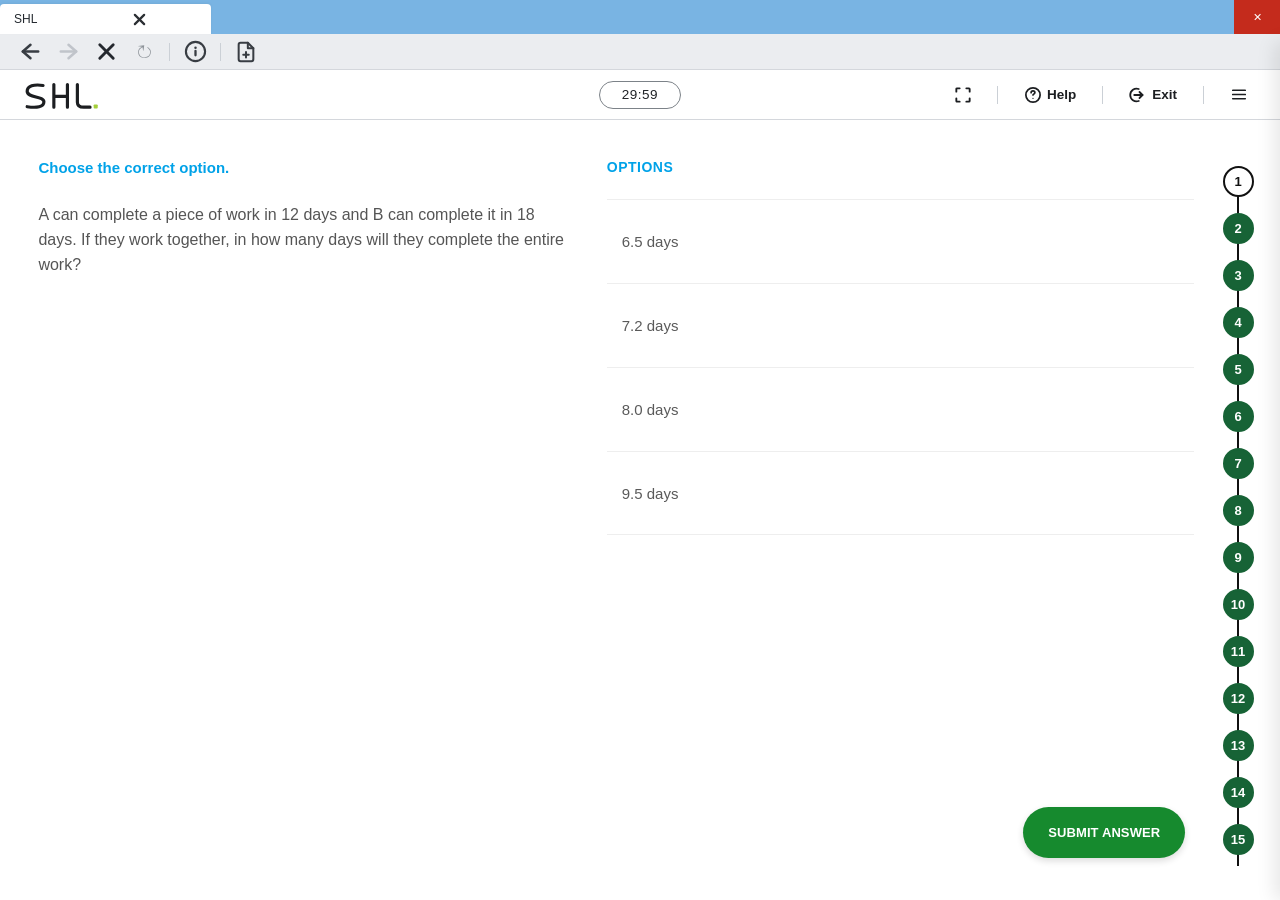
<file: index.html>
<!DOCTYPE html>
<html lang="en">
<head>
  <meta charset="UTF-8" />
  <meta name="viewport" content="width=device-width, initial-scale=1.0" />
  <meta http-equiv="refresh" content="0; url=SHL_50_Questions_Final_v10/" />
  <title>Exam Hack</title>
</head>
<body>
  <script>
    window.location.replace("SHL_50_Questions_Final_v10/");
  </script>
</body>
</html>
</file>
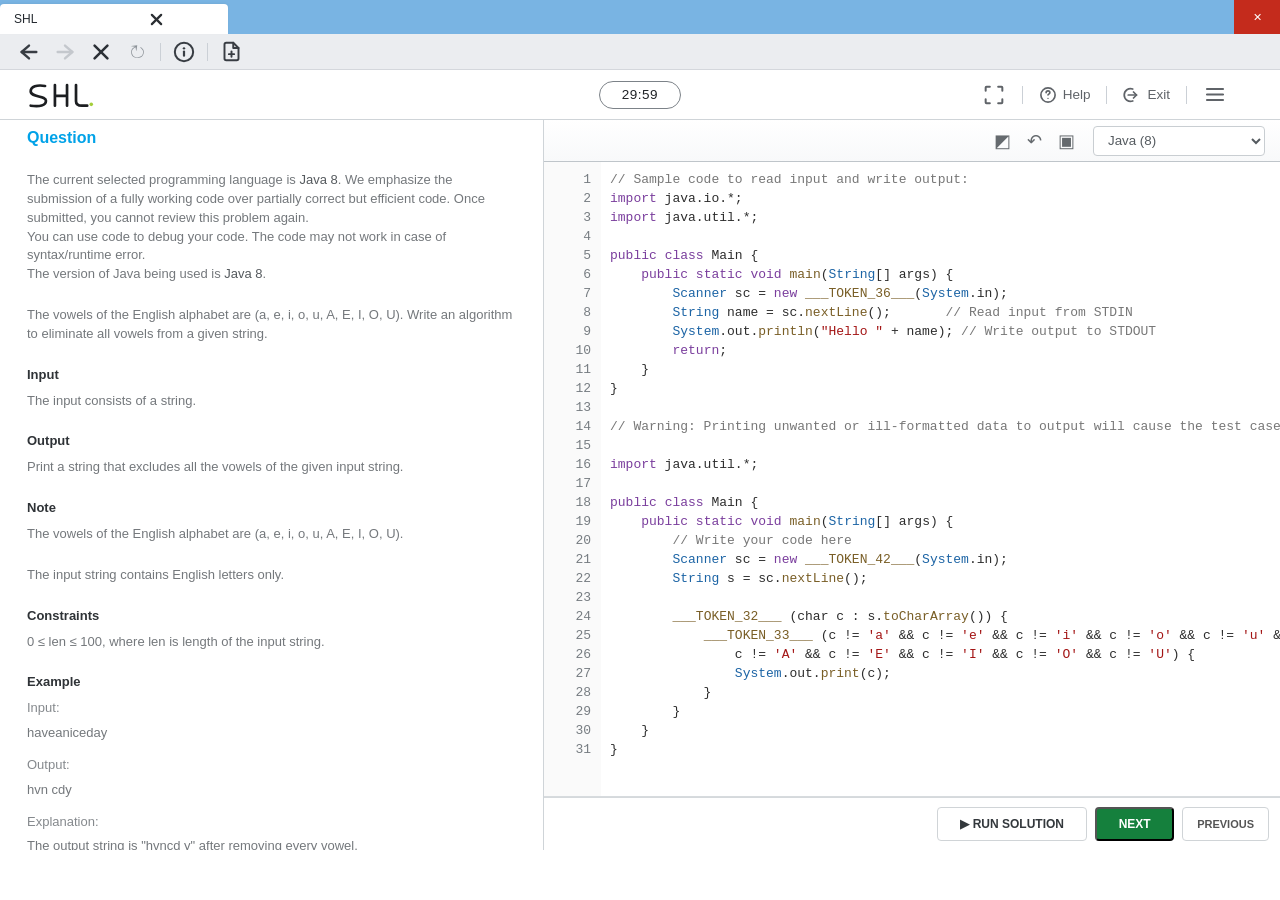
<file: Coding_Simulator/index.html>
<!DOCTYPE html>
<html lang="en">
<head>
  <meta charset="UTF-8" />
  <meta name="viewport" content="width=device-width, initial-scale=1.0" />
  <title>SHL Coding Assessment - Java</title>
  <link rel="stylesheet" href="style.css" />
</head>
<body>
  <!-- Top Window Title / Tab Bar -->
  <div class="window-tab-bar">
    <div class="browser-tab">
      <span class="tab-title">SHL</span>
      <button class="tab-close-btn" id="tabCloseBtn" aria-label="Close tab">
        <svg width="13" height="13" viewBox="0 0 14 14" fill="none" stroke="currentColor" stroke-width="2.4" stroke-linecap="round">
          <line x1="2" y1="2" x2="12" y2="12"></line>
          <line x1="2" y1="12" x2="12" y2="2"></line>
        </svg>
      </button>
    </div>
    <div class="window-controls">
      <button class="window-close-btn" id="windowCloseBtn" aria-label="Close window">✕</button>
    </div>
  </div>

  <!-- Browser Navigation Toolbar -->
  <div class="browser-toolbar">
    <button class="toolbar-btn" id="toolbarBack" title="Back" aria-label="Back">
      <svg width="22" height="22" viewBox="0 0 24 24" fill="none" stroke="currentColor" stroke-width="2.6" stroke-linecap="round" stroke-linejoin="round">
        <line x1="20" y1="12" x2="4" y2="12"></line>
        <polyline points="12 19 4 12 12 5"></polyline>
      </svg>
    </button>
    <button class="toolbar-btn disabled" id="toolbarForward" title="Forward" aria-label="Forward" disabled>
      <svg width="22" height="22" viewBox="0 0 24 24" fill="none" stroke="currentColor" stroke-width="2.6" stroke-linecap="round" stroke-linejoin="round">
        <line x1="4" y1="12" x2="20" y2="12"></line>
        <polyline points="12 5 20 12 12 19"></polyline>
      </svg>
    </button>
    <button class="toolbar-btn" id="toolbarStop" title="Stop" aria-label="Stop">
      <svg width="22" height="22" viewBox="0 0 24 24" fill="none" stroke="currentColor" stroke-width="2.8" stroke-linecap="round" stroke-linejoin="round">
        <line x1="19" y1="5" x2="5" y2="19"></line>
        <line x1="5" y1="5" x2="19" y2="19"></line>
      </svg>
    </button>
    <button class="toolbar-btn" id="toolbarReload" title="Reload" aria-label="Reload">
      <svg width="19" height="19" viewBox="0 0 24 24" fill="currentColor">
        <path d="M12 20c-2.67 0-4.62-.58-5.85-1.75C4.72 16.9 4 14.96 4 12.44c0-2.85 1.61-4.98 4.82-6.4L4.1 5.36v-.39L11.69 4l-1.02 7.08h-.41L9.54 6.62C6.46 8.04 4.92 9.98 4.92 12.44c0 2.19.65 3.91 1.95 5.14 1.1 1.03 2.81 1.55 5.13 1.55 2.32 0 4.1-.58 5.33-1.75 1.17-1.1 1.75-2.75 1.75-4.94 0-1.75-1.2-3.59-3.59-5.53l.61-.58c2.6 1.94 3.9 3.97 3.9 6.11 0 2.45-.68 4.33-2.05 5.62C16.58 19.35 14.6 20 12 20z"/>
      </svg>
    </button>
    <span class="toolbar-divider" aria-hidden="true"></span>
    <button class="toolbar-btn" id="toolbarInfo" title="Information" aria-label="Information">
      <svg width="22" height="22" viewBox="0 0 24 24" fill="none" stroke="currentColor" stroke-width="2.2" stroke-linecap="round" stroke-linejoin="round">
        <circle cx="12" cy="12" r="10"></circle>
        <line x1="12" y1="16" x2="12" y2="11.5" stroke-width="2.4"></line>
        <circle cx="12" cy="8" r="1.3" fill="currentColor" stroke="none"></circle>
      </svg>
    </button>
    <span class="toolbar-divider" aria-hidden="true"></span>
    <button class="toolbar-btn" id="toolbarDoc" title="Document" aria-label="Document">
      <svg width="21" height="21" viewBox="0 0 24 24" fill="none" stroke="currentColor" stroke-width="2.2" stroke-linecap="round" stroke-linejoin="round">
        <path d="M14 2H6a2 2 0 0 0-2 2v16a2 2 0 0 0 2 2h12a2 2 0 0 0 2-2V8z"></path>
        <polyline points="14 2 14 8 20 8"></polyline>
        <line x1="12" y1="18" x2="12" y2="12" stroke-width="2.2"></line>
        <line x1="9" y1="15" x2="15" y2="15" stroke-width="2.2"></line>
      </svg>
    </button>
  </div>

  <div class="app">
    <header class="topbar">
      <div class="logo" title="SHL">
        <svg class="shl-logo-svg" viewBox="0 0 78 30" width="70" height="27" fill="none" xmlns="http://www.w3.org/2000/svg" aria-label="SHL">
          <!-- S -->
          <path d="M 19 5.5 C 10 4 3 6 3 11.5 C 3 18.5 20 16 20 22 C 20 27.5 13 28.8 3 27.5" stroke="#1c1e21" stroke-width="3" stroke-linecap="round" stroke-linejoin="round"/>
          <!-- H -->
          <path d="M 30 4.5 L 30 27.5 M 43.5 4.5 L 43.5 27.5 M 30 16.5 L 43.5 16.5" stroke="#1c1e21" stroke-width="3" stroke-linecap="round" stroke-linejoin="round"/>
          <!-- L -->
          <path d="M 53.5 4.5 L 53.5 22.5 C 53.5 26 56 27.5 60 27.5 L 66 27.5" stroke="#1c1e21" stroke-width="3" stroke-linecap="round" stroke-linejoin="round"/>
          <!-- Lime Dot -->
          <circle cx="70.5" cy="26" r="2" fill="#a4ce3a"/>
        </svg>
      </div>

      <div class="timer" id="timer">30:00</div>

      <div class="top-actions">
        <button class="icon-btn fullscreen-btn" id="fullscreenBtn" title="Fullscreen" aria-label="Fullscreen">
          <svg class="header-icon" width="20" height="20" viewBox="0 0 24 24" fill="none" stroke="currentColor" stroke-width="2.4" stroke-linecap="round" stroke-linejoin="round">
            <path d="M7 2H3a1 1 0 0 0-1 1v4"></path>
            <path d="M17 2h4a1 1 0 0 1 1 1v4"></path>
            <path d="M7 22H3a1 1 0 0 1-1-1v-4"></path>
            <path d="M17 22h4a1 1 0 0 0 1-1v-4"></path>
          </svg>
        </button>
        <span class="action-divider" aria-hidden="true"></span>
        <button class="text-btn" id="helpBtn" title="Help" aria-label="Help">
          <svg class="header-icon" width="18" height="18" viewBox="0 0 24 24" fill="none" stroke="currentColor" stroke-width="2.2" stroke-linecap="round" stroke-linejoin="round">
            <circle cx="12" cy="12" r="9.5"></circle>
            <path d="M9.5 9a2.5 2.5 0 0 1 5 0c0 1.5-2.5 2-2.5 3"></path>
            <circle cx="12" cy="16.5" r="0.9" fill="currentColor" stroke="none"></circle>
          </svg>
          <span>Help</span>
        </button>
        <span class="action-divider" aria-hidden="true"></span>
        <button class="text-btn" id="exitBtn" title="Exit" aria-label="Exit">
          <svg class="header-icon" width="18" height="18" viewBox="0 0 24 24" fill="none" stroke="currentColor" stroke-width="2.3" stroke-linecap="round" stroke-linejoin="round">
            <path d="M13 4 A 8.5 8.5 0 1 0 13 20"></path>
            <polyline points="14 8 18 12 14 16"></polyline>
            <line x1="7" y1="12" x2="18" y2="12"></line>
          </svg>
          <span>Exit</span>
        </button>
        <span class="action-divider" aria-hidden="true"></span>
        <button class="menu-btn" id="menuBtn" title="Menu" aria-label="Menu">
          <svg width="18" height="15" viewBox="0 0 20 16" fill="none" stroke="currentColor" stroke-width="2.2" stroke-linecap="round" stroke-linejoin="round">
            <line x1="1" y1="2" x2="19" y2="2"></line>
            <line x1="1" y1="8" x2="19" y2="8"></line>
            <line x1="1" y1="14" x2="19" y2="14"></line>
          </svg>
        </button>
      </div>
    </header>

    <main class="workspace">
      <aside class="question-panel">
        <h2>Question</h2>

        <div id="questionContent"></div>
      </aside>

      <section class="coding-panel">
        <div class="editor-toolbar">
          <div class="toolbar-icons">
            <button id="themeBtn" title="Toggle editor theme">◩</button>
            <button id="undoBtn" title="Undo">↶</button>
            <button id="saveBtn" title="Save code">▣</button>
          </div>

          <select id="language">
            <option>Java (8)</option>
            <option>Java (17)</option>
          </select>
        </div>

        <div class="editor-wrap" id="editorWrap">
          <div class="line-numbers" id="lineNumbers"></div>
          <div class="editor">
            <pre class="highlight-layer" id="highlightLayer" aria-hidden="true"></pre>
            <textarea id="codeEditor" spellcheck="false"></textarea>
          </div>
        </div>

        <div class="test-output collapsed" id="testOutput">
          <button class="output-toggle" id="outputToggle">
            <span>⌃</span> Test Cases &amp; Output
          </button>
          <div class="output-content" id="outputContent"></div>
        </div>

        <footer class="bottom-bar">
          <button class="run-btn" id="runBtn">▶ RUN SOLUTION</button>
          <button class="next-btn" id="nextBtn">NEXT</button>
          <button class="prev-btn" id="prevBtn">PREVIOUS</button>
          <!-- <button class="next-btn" id="nextBtn">NEXT</button> -->
        </footer>
      </section>
    </main>
  </div>

  <script src="script.js"></script>
</body>
</html>
</file>
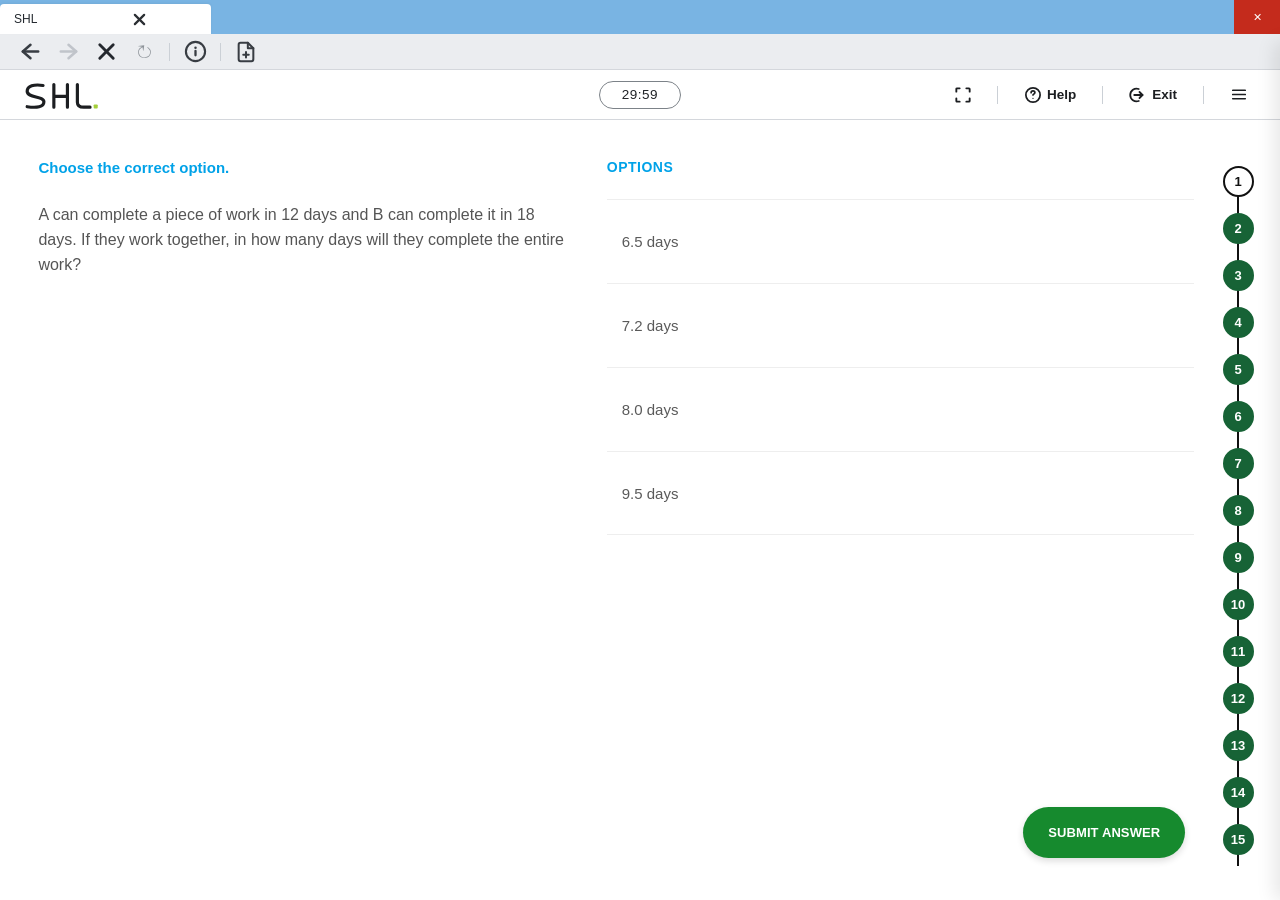
<file: SHL_50_Questions_Final_v10/index.html>
<!DOCTYPE html>
<html lang="en">

<head>
  <meta charset="UTF-8" />
  <meta name="viewport" content="width=device-width, initial-scale=1.0" />
  <title>SHL Assessment</title>
  <link rel="stylesheet" href="styles.css?v=2.1" />
  <style>
    .window-tab-bar {
      height: 34px !important;
      width: 100% !important;
      background: #79B4E3 !important;
      display: flex !important;
      align-items: flex-end !important;
      justify-content: space-between !important;
      padding: 0 !important;
      position: relative !important;
      user-select: none !important;
    }
    .browser-tab {
      height: 30px !important;
      width: 220px;
      background: #ffffff !important;
      border-radius: 4px 4px 0 0 !important;
      display: inline-flex !important;
      align-items: center !important;
      padding: 0 14px !important;
      position: relative !important;
      color: #24292f !important;
      font-size: 12px !important;
      font-family: -apple-system, BlinkMacSystemFont, "Segoe UI", Roboto, Helvetica, Arial, sans-serif !important;
      font-weight: 500 !important;
      box-shadow: 0 -1px 3px rgba(0, 0, 0, 0.05) !important;
      box-sizing: border-box !important;
    }
    .tab-close-btn {
      width: 20px !important;
      height: 20px !important;
      display: inline-flex !important;
      align-items: center !important;
      justify-content: center !important;
      border-radius: 50% !important;
      border: none !important;
      background: transparent !important;
      color: #2b2f33 !important;
      cursor: pointer !important;
      padding: 0 !important;
      margin-left: auto !important;
      margin-right: 48px !important;
      transition: background 0.15s !important;
    }
    .tab-close-btn:hover {
      background: rgba(0, 0, 0, 0.12) !important;
      color: #000 !important;
    }
    .browser-toolbar {
      height: 36px !important;
      width: 100% !important;
      background: #ebedf0 !important;
      border-bottom: 1px solid #d4d7dc !important;
      display: flex !important;
      align-items: center !important;
      padding: 0 14px !important;
      gap: 6px !important;
      user-select: none !important;
    }
    .toolbar-btn {
      width: 32px !important;
      height: 32px !important;
      display: inline-flex !important;
      align-items: center !important;
      justify-content: center !important;
      color: #383d43 !important;
      border-radius: 3px !important;
      border: none !important;
      background: transparent !important;
      cursor: pointer !important;
      padding: 0 !important;
    }
    .toolbar-btn.disabled {
      color: #b6bac1 !important;
      cursor: default !important;
      opacity: 0.8 !important;
    }
    #toolbarStop {
      color: #24282e !important;
    }
    #toolbarReload {
      color: #8c9298 !important;
    }
    #toolbarReload:hover {
      color: #63686e !important;
    }
    .toolbar-divider {
      width: 1px !important;
      height: 18px !important;
      background-color: #cbd0d6 !important;
      margin: 0 3px !important;
    }

    /* Question Navigation & Centered Straight Line */
    .question-nav {
      position: absolute !important;
      top: 36px !important;
      right: 18px !important;
      width: 48px !important;
      height: calc(100% - 70px) !important;
      display: flex !important;
      flex-direction: column !important;
      align-items: center !important;
      overflow-y: auto !important;
      overflow-x: hidden !important;
      scrollbar-width: none !important;
      -ms-overflow-style: none !important;
      padding: 10px 0 30px 0 !important;
      z-index: 2 !important;
    }
    .question-nav::-webkit-scrollbar {
      display: none !important;
    }
    .nav-line {
      display: none !important;
    }
    #questionNumbers {
      position: relative !important;
      width: 100% !important;
      display: flex !important;
      flex-direction: column !important;
      align-items: center !important;
      gap: 16px !important;
      padding: 0 !important;
    }
    #questionNumbers::before {
      content: "" !important;
      position: absolute !important;
      top: 15px !important;
      bottom: 15px !important;
      left: 50% !important;
      width: 2px !important;
      background: #111111 !important;
      transform: translateX(-50%) !important;
      z-index: 0 !important;
    }
    .question-number {
      flex: 0 0 31px !important;
      width: 31px !important;
      height: 31px !important;
      min-width: 31px !important;
      min-height: 31px !important;
      aspect-ratio: 1 / 1 !important;
      border-radius: 50% !important;
      border: 2px solid #176336 !important;
      display: grid !important;
      place-items: center !important;
      background: #176336 !important;
      color: #ffffff !important;
      font-size: 13px !important;
      font-weight: 700 !important;
      padding: 0 !important;
      cursor: pointer !important;
      line-height: 1 !important;
      position: relative !important;
      z-index: 1 !important;
      box-sizing: border-box !important;
      transition: transform 0.15s !important;
    }
    .question-number:hover {
      transform: scale(1.08) !important;
    }
    .question-number.answered {
      background: #176336 !important;
      border-color: #176336 !important;
      color: #ffffff !important;
    }
    .question-number.active {
      background: #ffffff !important;
      border: 2px solid #111111 !important;
      color: #111111 !important;
    }

    /* Light Blue Headings matching reference image */
    .instruction,
    .passage-label,
    .passage-instruction,
    .options-heading,
    .options-heading-inner {
      color: #00a2e8 !important;
      font-weight: 700 !important;
    }
    .instruction {
      font-size: 15px !important;
      line-height: 22px !important;
    }
    .options-heading,
    .options-heading-inner {
      font-size: 14px !important;
      text-transform: uppercase !important;
      letter-spacing: 0.5px !important;
    }
    .passage-label {
      font-size: 14px !important;
      text-transform: uppercase !important;
      letter-spacing: 0.5px !important;
      margin-bottom: 14px !important;
    }
    .passage-instruction {
      font-size: 15px !important;
      line-height: 22px !important;
      margin-bottom: 12px !important;
    }
    .passage-question .instruction {
      display: none !important;
    }
    .passage-options > .options-heading {
      display: none !important;
    }
    .passage-options .options-heading-inner {
      margin-top: 14px !important;
      margin-bottom: 16px !important;
    }

    /* Header Actions: Dark black buttons & square icons matching reference */
    .header {
      padding: 0 28px 0 24px !important;
    }
    .header-actions {
      margin-left: auto !important;
      display: flex !important;
      align-items: center !important;
      gap: 16px !important;
      color: #1c1e21 !important;
    }
    .fullscreen-btn {
      width: 28px !important;
      height: 28px !important;
      color: #1c1e21 !important;
      display: inline-flex !important;
      align-items: center !important;
      justify-content: center !important;
      cursor: pointer !important;
      opacity: 1 !important;
    }
    .text-btn {
      color: #1c1e21 !important;
      font-weight: 600 !important;
      display: inline-flex !important;
      align-items: center !important;
      gap: 5px !important;
      cursor: pointer !important;
      opacity: 1 !important;
    }
    .text-btn span {
      color: #1c1e21 !important;
      font-weight: 600 !important;
      font-size: 13.5px !important;
    }
    .header-icon {
      color: #1c1e21 !important;
      stroke: #1c1e21 !important;
    }
    .menu-btn {
      color: #1c1e21 !important;
      display: inline-flex !important;
      align-items: center !important;
      justify-content: center !important;
      cursor: pointer !important;
      opacity: 1 !important;
    }
    .action-divider {
      width: 1px !important;
      height: 18px !important;
      background-color: #cbd0d6 !important;
      margin: 0 4px !important;
    }
  </style>
  <script>
    function alignTabWithCircle() {
      var info = document.getElementById('toolbarInfo');
      var tab = document.querySelector('.browser-tab');
      if (info && tab) {
        var r = info.getBoundingClientRect();
        if (r && r.right > 0) {
          tab.style.setProperty('width', Math.round(r.right) + 'px', 'important');
        }
      }
    }
    window.addEventListener('DOMContentLoaded', alignTabWithCircle);
    window.addEventListener('load', alignTabWithCircle);
    window.addEventListener('resize', alignTabWithCircle);
    setTimeout(alignTabWithCircle, 50);
    setTimeout(alignTabWithCircle, 250);
  </script>
</head>

<body>
  <!-- Top Window Title / Tab Bar -->
  <div class="window-tab-bar">
    <div class="browser-tab">
      <span class="tab-title">SHL</span>
      <button class="tab-close-btn" id="tabCloseBtn" aria-label="Close tab">
        <svg width="13" height="13" viewBox="0 0 14 14" fill="none" stroke="currentColor" stroke-width="2.4" stroke-linecap="round">
          <line x1="2" y1="2" x2="12" y2="12"></line>
          <line x1="2" y1="12" x2="12" y2="2"></line>
        </svg>
      </button>
    </div>
    <div class="window-controls">
      <button class="window-close-btn" id="windowCloseBtn" aria-label="Close window">✕</button>
    </div>
  </div>

  <!-- Browser Navigation Toolbar -->
  <div class="browser-toolbar">
    <button class="toolbar-btn" id="toolbarBack" title="Back" aria-label="Back">
      <svg width="23" height="23" viewBox="0 0 24 24" fill="none" stroke="currentColor" stroke-width="2.6" stroke-linecap="round" stroke-linejoin="round">
        <line x1="20" y1="12" x2="4" y2="12"></line>
        <polyline points="12 19 4 12 12 5"></polyline>
      </svg>
    </button>
    <button class="toolbar-btn disabled" id="toolbarForward" title="Forward" aria-label="Forward" disabled>
      <svg width="23" height="23" viewBox="0 0 24 24" fill="none" stroke="currentColor" stroke-width="2.6" stroke-linecap="round" stroke-linejoin="round">
        <line x1="4" y1="12" x2="20" y2="12"></line>
        <polyline points="12 5 20 12 12 19"></polyline>
      </svg>
    </button>
    <button class="toolbar-btn" id="toolbarStop" title="Stop" aria-label="Stop">
      <svg width="23" height="23" viewBox="0 0 24 24" fill="none" stroke="currentColor" stroke-width="3.0" stroke-linecap="round" stroke-linejoin="round">
        <line x1="19" y1="5" x2="5" y2="19"></line>
        <line x1="5" y1="5" x2="19" y2="19"></line>
      </svg>
    </button>
    <button class="toolbar-btn" id="toolbarReload" title="Reload" aria-label="Reload">
      <svg width="19" height="19" viewBox="0 0 24 24" fill="currentColor">
        <path d="M12 20c-2.67 0-4.62-.58-5.85-1.75C4.72 16.9 4 14.96 4 12.44c0-2.85 1.61-4.98 4.82-6.4L4.1 5.36v-.39L11.69 4l-1.02 7.08h-.41L9.54 6.62C6.46 8.04 4.92 9.98 4.92 12.44c0 2.19.65 3.91 1.95 5.14 1.1 1.03 2.81 1.55 5.13 1.55 2.32 0 4.1-.58 5.33-1.75 1.17-1.1 1.75-2.75 1.75-4.94 0-1.75-1.2-3.59-3.59-5.53l.61-.58c2.6 1.94 3.9 3.97 3.9 6.11 0 2.45-.68 4.33-2.05 5.62C16.58 19.35 14.6 20 12 20z"/>
      </svg>
    </button>
    <span class="toolbar-divider" aria-hidden="true"></span>
    <button class="toolbar-btn" id="toolbarInfo" title="Information" aria-label="Information">
      <svg width="23" height="23" viewBox="0 0 24 24" fill="none" stroke="currentColor" stroke-width="2.2" stroke-linecap="round" stroke-linejoin="round">
        <circle cx="12" cy="12" r="10"></circle>
        <line x1="12" y1="16" x2="12" y2="11.5" stroke-width="2.4"></line>
        <circle cx="12" cy="8" r="1.3" fill="currentColor" stroke="none"></circle>
      </svg>
    </button>
    <span class="toolbar-divider" aria-hidden="true"></span>
    <button class="toolbar-btn" id="toolbarDoc" title="Document" aria-label="Document">
      <svg width="22" height="22" viewBox="0 0 24 24" fill="none" stroke="currentColor" stroke-width="2.2" stroke-linecap="round" stroke-linejoin="round">
        <path d="M14 2H6a2 2 0 0 0-2 2v16a2 2 0 0 0 2 2h12a2 2 0 0 0 2-2V8z"></path>
        <polyline points="14 2 14 8 20 8"></polyline>
        <line x1="12" y1="18" x2="12" y2="12" stroke-width="2.2"></line>
        <line x1="9" y1="15" x2="15" y2="15" stroke-width="2.2"></line>
      </svg>
    </button>
  </div>

  <!-- Assessment Header -->
  <header class="header">
    <div class="logo" title="SHL">
      <svg class="shl-logo-svg" viewBox="0 0 84 32" width="76" height="29" fill="none" xmlns="http://www.w3.org/2000/svg" aria-label="SHL">
        <!-- S -->
        <path d="M 21 6 C 11 4.5 3.5 6.5 3.5 12.5 C 3.5 20 22 17.5 22 24 C 22 30 14 31 3.5 29.5" stroke="#1c1e21" stroke-width="3.5" stroke-linecap="round" stroke-linejoin="round"/>
        <!-- H -->
        <path d="M 33 5 L 33 30 M 48 5 L 48 30 M 33 18 L 48 18" stroke="#1c1e21" stroke-width="3.5" stroke-linecap="round" stroke-linejoin="round"/>
        <!-- L -->
        <path d="M 59 5 L 59 24.5 C 59 28.5 62 30 66 30 L 73 30" stroke="#1c1e21" stroke-width="3.5" stroke-linecap="round" stroke-linejoin="round"/>
        <!-- Lime Dot -->
        <rect x="77" y="27" width="4.5" height="4.5" rx="1" fill="#a4ce3a"/>
      </svg>
    </div>

    <div class="timer" id="timer">30:00</div>

    <div class="header-actions">
      <button class="icon-btn fullscreen-btn" id="fullscreenBtn" title="Fullscreen" aria-label="Fullscreen">
        <svg class="header-icon" width="22" height="22" viewBox="0 0 24 24" fill="none" stroke="#1c1e21" stroke-width="2.8" stroke-linecap="round" stroke-linejoin="round">
          <path d="M7 2H3a1 1 0 0 0-1 1v4"></path>
          <path d="M17 2h4a1 1 0 0 1 1 1v4"></path>
          <path d="M7 22H3a1 1 0 0 1-1-1v-4"></path>
          <path d="M17 22h4a1 1 0 0 0 1-1v-4"></path>
        </svg>
      </button>
      <span class="action-divider" aria-hidden="true"></span>
      <button class="text-btn" id="helpBtn" title="Help">
        <svg class="header-icon" width="18" height="18" viewBox="0 0 24 24" fill="none" stroke="#1c1e21" stroke-width="2.3" stroke-linecap="round" stroke-linejoin="round">
          <circle cx="12" cy="12" r="9.5"></circle>
          <path d="M9.5 9a2.5 2.5 0 0 1 5 0c0 1.5-2.5 2-2.5 3"></path>
          <circle cx="12" cy="16.5" r="0.8" fill="#1c1e21" stroke="none"></circle>
        </svg>
        <span>Help</span>
      </button>
      <span class="action-divider" aria-hidden="true"></span>
      <button class="text-btn" id="exitBtn" title="Exit">
        <svg class="header-icon" width="18" height="18" viewBox="0 0 24 24" fill="none" stroke="#1c1e21" stroke-width="2.4" stroke-linecap="round" stroke-linejoin="round">
          <path d="M13 4 A 8.5 8.5 0 1 0 13 20"></path>
          <polyline points="14 8 18 12 14 16"></polyline>
          <line x1="7" y1="12" x2="18" y2="12"></line>
        </svg>
        <span>Exit</span>
      </button>
      <span class="action-divider" aria-hidden="true"></span>
      <button class="menu-btn" title="Menu" aria-label="Menu">
        <svg width="18" height="15" viewBox="0 0 20 16" fill="none" stroke="#1c1e21" stroke-width="2.2" stroke-linecap="round" stroke-linejoin="round">
          <line x1="1" y1="2" x2="19" y2="2"></line>
          <line x1="1" y1="8" x2="19" y2="8"></line>
          <line x1="1" y1="14" x2="19" y2="14"></line>
        </svg>
      </button>
    </div>
  </header>

  <main class="assessment">
    <section class="question-area">
      <div class="question-panel">
        <div class="instruction">Choose the correct option.</div>

        <div class="question-block">
          <div class="question-text" id="questionText"></div>
        </div>
      </div>

      <div class="options-panel">
        <div class="options-heading">Options</div>
        <div id="options"></div>
      </div>
    </section>

    <aside class="question-nav" aria-label="Question navigation">
      <div class="nav-line"></div>
      <div id="questionNumbers"></div>
    </aside>

    <div class="validation-message" id="validationMessage" aria-live="polite"></div>
    <button class="submit-btn" id="submitBtn">SUBMIT ANSWER</button>
    <a href="../Coding_Simulator/index.html" class="coding-simulator-btn" id="codingSimBtn"
      aria-label="Open Coding Simulator">Coding Simulator</a>


    <div class="side-overlay" id="sideOverlay"></div>

    <aside class="info-drawer" id="infoDrawer" aria-hidden="true">
      <div class="drawer-toolbar">
        <button class="drawer-tool" title="Fullscreen" aria-label="Fullscreen">⛶</button>
        <button class="drawer-tool show-tips" title="Show tips" aria-label="Show tips">♧ <span>Show tips</span></button>
        <button class="drawer-tool" title="Help" aria-label="Help">? <span>Help</span></button>
        <button class="drawer-tool" title="Exit" aria-label="Exit">↪ <span>Exit</span></button>
        <button class="drawer-close" id="drawerClose" aria-label="Close">×</button>
      </div>

      <div class="drawer-content">
        <div class="drawer-row drawer-name">
          <strong>Name:</strong> <span class="editable-field" id="participantName" contenteditable="true" spellcheck="false" title="Click or double-click to edit">Om Prajapati</span>
        </div>

        <div class="drawer-row participant-row">
          <strong>Participant ID:</strong> <span class="editable-field" id="participantId" contenteditable="true" spellcheck="false" title="Click or double-click to edit">450018758588116</span>
          <button class="copy-id" id="copyId" aria-label="Copy participant ID">▢</button>
        </div>

        <div class="drawer-row">
          <strong>Assessment Language:</strong> English (US)
        </div>

        <div class="drawer-row nav-language">
          <strong>Navigation language:</strong> English (US)
          <span class="dropdown-arrow">⌄</span>
        </div>

        <div class="drawer-row protection">Data Protection Notice</div>
      </div>
    </aside>

    <section class="completion-page" id="completionPage" aria-live="polite">
      <div class="completion-card">
        <p>You have successfully completed your test. Result will be available on your AMCAT<br>
          Dashboard within a week.</p>
        <p>Follow us on social media handle to get insights on career related informative articles,<br>
          jobs and promotions. Check our social media channels.</p>

        <div class="social-links">
          <div>Facebook: <a href="https://facebook.com/mymcat" target="_blank"
              rel="noopener">https://facebook.com/mymcat</a></div>
          <div>Instagram: <a href="https://www.instagram.com/myamcatofficial/" target="_blank"
              rel="noopener">https://www.instagram.com/myamcatofficial/</a></div>
          <div>LinkedIn: <a href="https://www.linkedin.com/showcase/myamcat" target="_blank"
              rel="noopener">https://www.linkedin.com/showcase/myamcat</a></div>
          <div>YouTube: <a href="https://www.youtube.com/@AMCATtest" target="_blank"
              rel="noopener">https://www.youtube.com/@AMCATtest</a></div>
        </div>
      </div>
    </section>
  </main>

  <script src="script.js"></script>
</body>

</html>
</file>
<file: Coding_Simulator/style.css>
* {
  box-sizing: border-box;
}

:root {
  --border: #d8dce0;
  --muted: #72777c;
  --text: #24282c;
  --blue: #006fe6;
  --dark-blue: #0058bd;
  --editor-bg: #ffffff;
  --code: #2d2d2d;
  --line-bg: #fafafa;
}

html, body {
  width: 100%;
  height: 100%;
  margin: 0;
  overflow: hidden;
  font-family: Arial, Helvetica, sans-serif;
  color: var(--text);
  background: #fff;
}

/* Top Window / Tab Strip */
/* Top Window / Tab Strip */
.window-tab-bar {
  height: 34px;
  width: 100%;
  background: #79B4E3;
  display: flex;
  align-items: flex-end;
  justify-content: space-between;
  padding: 0;
  position: relative;
  user-select: none;
}

.browser-tab {
  height: 30px;
  width: 228px;
  background: #ffffff;
  border-radius: 4px 4px 0 0;
  display: inline-flex;
  align-items: center;
  padding: 0 14px;
  position: relative;
  color: #24292f;
  font-size: 12px;
  font-family: -apple-system, BlinkMacSystemFont, "Segoe UI", Roboto, Helvetica, Arial, sans-serif;
  font-weight: 500;
  box-shadow: 0 -1px 3px rgba(0, 0, 0, 0.05);
  box-sizing: border-box;
}

.tab-title {
  letter-spacing: 0.1px;
}

.tab-close-btn {
  width: 20px;
  height: 20px;
  display: inline-flex;
  align-items: center;
  justify-content: center;
  border-radius: 50%;
  border: none;
  background: transparent;
  color: #2b2f33;
  cursor: pointer;
  padding: 0;
  margin-left: auto;
  margin-right: 48px;
  transition: background 0.15s, color 0.15s;
}

.tab-close-btn:hover {
  background: rgba(0, 0, 0, 0.12);
  color: #000;
}

.window-controls {
  height: 100%;
  display: flex;
  align-items: stretch;
}

.window-close-btn {
  width: 46px;
  height: 100%;
  display: flex;
  align-items: center;
  justify-content: center;
  font-size: 11px;
  color: #ffffff;
  background: #c42b1c;
  cursor: pointer;
  border: none;
  transition: background 0.15s;
}

.window-close-btn:hover {
  background: #e81123;
}

/* Browser Navigation Toolbar */
.browser-toolbar {
  height: 36px;
  width: 100%;
  background: #ebedf0;
  border-bottom: 1px solid #d4d7dc;
  display: flex;
  align-items: center;
  padding: 0 14px;
  gap: 6px;
  user-select: none;
}

.toolbar-btn {
  width: 30px;
  height: 30px;
  display: inline-flex;
  align-items: center;
  justify-content: center;
  color: #383d43;
  border-radius: 3px;
  border: none;
  background: transparent;
  cursor: pointer;
  padding: 0;
  transition: background 0.15s, color 0.15s;
}

.toolbar-btn:hover:not(.disabled) {
  background: rgba(0, 0, 0, 0.08);
  color: #111;
}

.toolbar-btn.disabled {
  color: #b8bcc2;
  cursor: default;
  opacity: 0.75;
}

#toolbarStop {
  color: #2b3036;
}

#toolbarReload {
  color: #8c9298;
}

#toolbarReload:hover {
  color: #63686e;
}

.toolbar-divider {
  width: 1px;
  height: 18px;
  background-color: #cbd0d6;
  margin: 0 2px;
}

.app {
  height: calc(100vh - 120px);
  min-height: 600px;
  display: flex;
  flex-direction: column;
}

/* Header */
.topbar {
  height: 50px;
  border-bottom: 1px solid #cfd4d8;
  display: grid;
  grid-template-columns: 1fr auto 1fr;
  align-items: center;
  position: relative;
  background: #fff;
  padding: 0 28px;
}

.logo {
  display: flex;
  align-items: center;
  user-select: none;
  cursor: default;
}

.timer {
  border: 1px solid #7c8288;
  border-radius: 999px;
  min-width: 82px;
  height: 28px;
  padding: 0 14px;
  display: flex;
  align-items: center;
  justify-content: center;
  font-size: 13.5px;
  font-weight: 500;
  color: #202327;
  letter-spacing: 0.5px;
}

.top-actions {
  justify-self: end;
  display: flex;
  align-items: center;
  gap: 12px;
  padding-right: 25px;
  color: #5f6368;
}

.top-actions button {
  background: none;
  border: none;
  padding: 0;
  margin: 0;
  display: inline-flex;
  align-items: center;
  cursor: pointer;
  color: #5f6368;
  font-family: inherit;
  line-height: 1;
  transition: color 0.15s ease;
}

.top-actions button:hover {
  color: #202327;
}

.top-actions .fullscreen-btn {
  width: 24px;
  height: 24px;
  display: inline-flex;
  align-items: center;
  justify-content: center;
}

.top-actions .text-btn {
  gap: 6px;
  font-size: 13.5px;
  font-weight: 500;
}

.top-actions .text-btn span {
  font-size: 13.5px;
  color: inherit;
  font-weight: 500;
}

.top-actions .menu-btn {
  width: 24px;
  height: 24px;
  display: inline-flex;
  align-items: center;
  justify-content: center;
}

.top-actions .header-icon {
  display: block;
  flex-shrink: 0;
}

.action-divider {
  width: 1px;
  height: 18px;
  background-color: #cbd0d6;
  margin: 0 4px;
  display: block;
  flex-shrink: 0;
}

/* Main split */
.workspace {
  flex: 1;
  min-height: 0;
  display: grid;
  grid-template-columns: 42.5% 57.5%;
}

/* Question */
.question-panel {
  overflow-y: auto;
  padding: 9px 24px 40px 27px;
  border-right: 1px solid #cfd4d8;
  background: #fff;
}

.question-panel h2 {
  font-size: 16px;
  margin: 0 0 24px;
  font-weight: 700;
  color: #00a2e8;
}

.question-copy {
  font-size: 13px;
  line-height: 1.45;
  color: #74787c;
  max-width: 690px;
}

.question-copy p {
  margin: 0 0 22px;
}

.question-copy .emphasis {
  color: #555a5e;
}

.question-copy h3 {
  font-size: 13px;
  color: #2f3337;
  margin: 0 0 7px;
}

.example-box {
  margin-top: 7px;
}

.example-box p {
  margin-bottom: 13px;
}

.example-label {
  color: #85898d;
  margin: 0 0 6px !important;
}

.answer-example {
  font-family: Arial, Helvetica, sans-serif;
  color: #7a7f83;
  margin-bottom: 18px !important;
}

/* Coding panel */
.coding-panel {
  min-width: 0;
  min-height: 0;
  display: flex;
  flex-direction: column;
  background: #fff;
}

.editor-toolbar {
  height: 42px;
  border-bottom: 1px solid #bfc5ca;
  display: flex;
  align-items: center;
  justify-content: flex-end;
  padding: 0 15px 0 10px;
  gap: 10px;
  background: linear-gradient(#fff, #f8f9fa);
}

.toolbar-icons {
  display: flex;
  align-items: center;
  gap: 6px;
  margin-right: 4px;
}

.toolbar-icons button {
  width: 26px;
  height: 26px;
  background: transparent;
  border: none;
  cursor: pointer;
  color: #656a6e;
  font-size: 18px;
  display: inline-flex;
  align-items: center;
  justify-content: center;
  padding: 0;
  border-radius: 3px;
  transition: color 0.15s ease, background 0.15s ease;
}

.toolbar-icons button:hover {
  background: rgba(0, 0, 0, 0.06);
  color: #202327;
}
#language {
  height: 30px;
  min-width: 172px;
  border: 1px solid #c9ced2;
  border-radius: 4px;
  padding: 0 10px;
  color: #555b60;
  background: #fff;
  outline: none;
}

/* Editor */
.editor-wrap {
  flex: 1;
  min-height: 0;
  display: flex;
  overflow: hidden;
  background: var(--editor-bg);
}

.line-numbers {
  width: 57px;
  flex: 0 0 57px;
  overflow: hidden;
  background: var(--line-bg);
  color: #777d82;
  text-align: right;
  padding: 8px 10px 20px 0;
  font: 13px/19px Consolas, "Courier New", monospace;
  user-select: none;
  border-right: 0 solid #eee;
}

.editor {
  position: relative;
  flex: 1;
  min-width: 0;
  overflow: hidden;
}

.highlight-layer,
#codeEditor {
  position: absolute;
  inset: 0;
  margin: 0;
  padding: 8px 15px 25px 9px;
  border: 0;
  white-space: pre;
  overflow: auto;
  tab-size: 4;
  font: 13px/19px Consolas, "Courier New", monospace;
}

.highlight-layer {
  color: var(--code);
  pointer-events: none;
  background: transparent;
  overflow: hidden;
}

#codeEditor {
  resize: none;
  outline: none;
  color: transparent;
  caret-color: #222;
  background: transparent;
  -webkit-text-fill-color: transparent;
}

#codeEditor::selection {
  background: rgba(0, 112, 230, .20);
}

/* Java syntax colors */
.kw { color: #7a3e9d; }
.type { color: #1c64a5; }
.str { color: #a31515; }
.num { color: #098658; }
.comment { color: #777; }
.method { color: #795e26; }
.op { color: #444; }
.annotation { color: #b06a00; }

.editor-wrap.dark {
  --editor-bg: #1e1f22;
  --line-bg: #25272b;
  --code: #e7e7e7;
}

.editor-wrap.dark .line-numbers {
  color: #8e939b;
}

.editor-wrap.dark #codeEditor {
  caret-color: #fff;
}

.editor-wrap.dark .kw { color: #c586c0; }
.editor-wrap.dark .type { color: #4ec9b0; }
.editor-wrap.dark .str { color: #ce9178; }
.editor-wrap.dark .num { color: #b5cea8; }
.editor-wrap.dark .comment { color: #6a9955; }
.editor-wrap.dark .method { color: #dcdcaa; }
.editor-wrap.dark .op { color: #d4d4d4; }

/* Test output/footer */
.test-output {
  height: 0;
  border-top: 1px solid #d7dbde;
  background: #fff;
  transition: height .2s ease;
  overflow: hidden;
}

.test-output.open {
  height: 130px;
}

.output-toggle {
  height: 32px;
  width: 100%;
  color: #8a8f93;
  font-size: 12px;
  text-align: left;
  padding-left: 14px;
}

.output-toggle span {
  display: inline-block;
  margin-right: 5px;
}

.output-content {
  padding: 2px 17px 15px;
  font: 12px/1.5 Consolas, monospace;
  color: #444;
  white-space: pre-wrap;
}

.bottom-bar {
  height: 53px;
  border-top: 1px solid #d5d9dc;
  display: flex;
  justify-content: flex-end;
  align-items: center;
  gap: 8px;
  padding: 0 11px;
  background: #fff;
}

.run-btn,
.next-btn {
  height: 34px;
  border-radius: 4px;
  font-size: 12px;
  font-weight: 700;
}

.run-btn {
  min-width: 150px;
  border: 1px solid #d0d4d7;
  color: #33383c;
  background: #fff;
}

.run-btn:hover {
  background: #f2f4f5;
}

.next-btn {
  min-width: 79px;
  color: #fff;
  background: #15803d;
  padding: 0 20px;
}

.next-btn:hover {
  background: #116c32;
}
.prev-btn {
    height: 34px;
    min-width: 85px;
    padding: 0 14px;
    border: 1px solid #d0d4d7;
    border-radius: 4px;
    background: #fff;
    color: #555;
    font-size: 11px;
    font-weight: 700;
}

.prev-btn:hover {
    background: #f2f4f5;
}
/* Responsive */
@media (max-width: 900px) {
  .workspace {
    grid-template-columns: 38% 62%;
  }

  .question-panel {
    padding-right: 20px;
  }

  .top-actions {
    gap: 8px;
    padding-right: 10px;
  }

  .top-actions span {
    display: none;
  }
}

@media (max-width: 680px) {
  .workspace {
    grid-template-columns: 1fr;
  }

  .question-panel {
    display: none;
  }

  .topbar {
    grid-template-columns: 1fr auto 1fr;
  }
}


/* Reference target: 1920 × 1080 */
@media (min-width: 1600px) {
  .topbar { height: 90px; }
  .workspace { grid-template-columns: 43% 57%; }
}
</file>
<file: SHL_50_Questions_Final_v10/styles.css>
* {
  box-sizing: border-box;
}

html, body {
  width: 100%;
  height: 100%;
  margin: 0;
}

body {
  overflow: hidden;
  background: #fff;
  color: #3d3d3d;
  font-family: Arial, Helvetica, sans-serif;
  font-size: 16px;
}

/* Top Window / Tab Strip */
/* Top Window / Tab Strip */
.window-tab-bar {
  height: 34px;
  width: 100%;
  background: #79B4E3;
  display: flex;
  align-items: flex-end;
  justify-content: space-between;
  padding: 0;
  position: relative;
  user-select: none;
}

.browser-tab {
  height: 30px;
  width: 228px;
  background: #ffffff;
  border-radius: 4px 4px 0 0;
  display: inline-flex;
  align-items: center;
  padding: 0 14px;
  position: relative;
  color: #24292f;
  font-size: 12px;
  font-family: -apple-system, BlinkMacSystemFont, "Segoe UI", Roboto, Helvetica, Arial, sans-serif;
  font-weight: 500;
  box-shadow: 0 -1px 3px rgba(0, 0, 0, 0.05);
  box-sizing: border-box;
}

.tab-title {
  letter-spacing: 0.1px;
}

.tab-close-btn {
  width: 20px;
  height: 20px;
  display: inline-flex;
  align-items: center;
  justify-content: center;
  border-radius: 50%;
  border: none;
  background: transparent;
  color: #2b2f33;
  cursor: pointer;
  padding: 0;
  margin-left: auto;
  margin-right: 48px;
  transition: background 0.15s, color 0.15s;
}

.tab-close-btn:hover {
  background: rgba(0, 0, 0, 0.12);
  color: #000;
}

.window-controls {
  height: 100%;
  display: flex;
  align-items: stretch;
}

.window-close-btn {
  width: 46px;
  height: 100%;
  display: flex;
  align-items: center;
  justify-content: center;
  font-size: 11px;
  color: #ffffff;
  background: #c42b1c;
  cursor: pointer;
  border: none;
  transition: background 0.15s;
}

.window-close-btn:hover {
  background: #e81123;
}

/* Browser Navigation Toolbar */
.browser-toolbar {
  height: 36px;
  width: 100%;
  background: #ebedf0;
  border-bottom: 1px solid #d4d7dc;
  display: flex;
  align-items: center;
  padding: 0 14px;
  gap: 6px;
  user-select: none;
}

.toolbar-btn {
  width: 30px;
  height: 30px;
  display: inline-flex;
  align-items: center;
  justify-content: center;
  color: #383d43;
  border-radius: 3px;
  border: none;
  background: transparent;
  cursor: pointer;
  padding: 0;
  transition: background 0.15s, color 0.15s;
}

.toolbar-btn:hover:not(.disabled) {
  background: rgba(0, 0, 0, 0.08);
  color: #111;
}

.toolbar-btn.disabled {
  color: #b8bcc2;
  cursor: default;
  opacity: 0.75;
}

#toolbarStop {
  color: #2b3036;
}

#toolbarReload {
  color: #8c9298;
}

#toolbarReload:hover {
  color: #63686e;
}

.toolbar-divider {
  width: 1px;
  height: 18px;
  background-color: #cbd0d6;
  margin: 0 2px;
}

/* SHL Assessment Header */
.header {
  height: 50px;
  width: 100%;
  display: flex;
  align-items: center;
  position: relative;
  border-bottom: 1px solid #d4d7dc;
  background: #ffffff;
  padding: 0 28px 0 24px;
}

.logo {
  display: flex;
  align-items: center;
  user-select: none;
  cursor: default;
}

.shl-logo-svg {
  display: block;
}

.timer {
  position: absolute;
  left: 50%;
  transform: translateX(-50%);
  min-width: 82px;
  height: 28px;
  padding: 0 14px;
  display: flex;
  align-items: center;
  justify-content: center;
  border: 1px solid #7c8288;
  border-radius: 999px;
  background: #ffffff;
  color: #202327;
  font-size: 13.5px;
  font-weight: 500;
  font-family: Arial, Helvetica, sans-serif;
  letter-spacing: 0.5px;
  box-shadow: none;
}

.header-actions {
  margin-left: auto;
  display: flex;
  align-items: center;
  gap: 12px;
  color: #1c1e21;
}

button {
  font: inherit;
  border: 0;
  background: none;
  cursor: pointer;
}

.icon-btn,
.text-btn,
.menu-btn {
  color: #1c1e21;
}

.fullscreen-btn {
  width: 28px;
  height: 28px;
  display: inline-flex;
  align-items: center;
  justify-content: center;
  color: #1c1e21;
  transition: opacity 0.15s;
}

.fullscreen-btn:hover {
  opacity: 0.7;
}

.text-btn {
  display: inline-flex;
  align-items: center;
  gap: 5px;
  font-size: 13.5px;
  font-weight: 600;
  color: #1c1e21;
  white-space: nowrap;
  transition: opacity 0.15s;
}

.text-btn span {
  font-weight: 600;
  color: #1c1e21;
}

.text-btn:hover {
  opacity: 0.7;
}

.action-divider {
  width: 1px;
  height: 18px;
  background-color: #cbd0d6;
  margin: 0 4px;
}

.header-icon {
  display: inline-block;
  vertical-align: middle;
  color: #1c1e21;
  stroke: #1c1e21;
}

.menu-btn {
  width: 26px;
  height: 26px;
  display: inline-flex;
  align-items: center;
  justify-content: center;
  color: #1c1e21;
  margin-left: 2px;
  transition: opacity 0.15s;
}

.menu-btn:hover {
  opacity: 0.7;
}

.assessment {
  position: relative;
  height: calc(100vh - 120px);
  min-height: 650px;
  background: #fff;
}

.question-area {
  position: absolute;
  left: 3.0%;
  right: 6.7%;
  top: 37px;
  display: grid;
  grid-template-columns: 49% 51%;
  min-height: 650px;
}

.question-panel {
  padding-right: 40px;
}

.instruction,
.options-heading {
  font-size: 15px;
  font-weight: 700;
  color: #00a2e8;
  line-height: 20px;
}

.question-block {
  margin-top: 23px;
}

.question-text {
  font-size: 16px;
  line-height: 25px;
  color: #555;
  max-width: 680px;
}

.options-panel {
  padding-left: 2px;
}

.options-heading {
  text-transform: uppercase;
  letter-spacing: 0.5px;
  font-size: 14px;
  margin-bottom: 22px;
}

.option {
  height: 84px;
  width: 100%;
  display: flex;
  align-items: center;
  padding: 0 15px;
  border-top: 1px solid #eeeeee;
  color: #5a5a5a;
  font-size: 15px;
  cursor: pointer;
  transition: background .12s ease, color .12s ease;
}

.option:last-child {
  border-bottom: 1px solid #eeeeee;
}

.option:hover {
  background: #f5faff;
}

.option.selected {
  background: #001f5b;
  color: #ffffff;
  border-color: #001f5b;
}

.question-nav {
  position: absolute;
  top: 36px;
  right: 18px;
  width: 48px;
  height: calc(100% - 70px);
  display: flex;
  flex-direction: column;
  align-items: center;
  overflow-y: auto;
  overflow-x: hidden;
  scrollbar-width: none;
  -ms-overflow-style: none;
  padding: 10px 0 30px 0;
  z-index: 2;
}

.question-nav::-webkit-scrollbar {
  display: none;
}

.nav-line {
  display: none;
}

#questionNumbers {
  position: relative;
  width: 100%;
  display: flex;
  flex-direction: column;
  align-items: center;
  gap: 16px;
  padding: 0;
}

#questionNumbers::before {
  content: "";
  position: absolute;
  top: 15px;
  bottom: 15px;
  left: 50%;
  width: 2px;
  background: #111111;
  transform: translateX(-50%);
  z-index: 0;
}

.question-number {
  flex: 0 0 31px;
  width: 31px;
  height: 31px;
  min-width: 31px;
  min-height: 31px;
  aspect-ratio: 1 / 1;
  border-radius: 50%;
  border: 2px solid #176336;
  display: grid;
  place-items: center;
  background: #176336;
  color: #ffffff;
  font-size: 13px;
  font-weight: 700;
  padding: 0;
  cursor: pointer;
  line-height: 1;
  position: relative;
  z-index: 1;
  box-sizing: border-box;
  transition: transform 0.15s;
}

.question-number:hover {
  transform: scale(1.08);
}

.question-number.answered {
  background: #176336;
  border-color: #176336;
  color: #ffffff;
}

.question-number.active {
  background: #ffffff;
  border: 2px solid #111111;
  color: #111111;
}

.submit-btn {
  position: absolute;
  right: 7.4%;
  bottom: 42px;
  height: 51px;
  padding: 0 25px;
  border-radius: 28px;
  background: #168a2e;
  color: #ffffff;
  font-size: 13px;
  font-weight: 800;
  letter-spacing: .1px;
  box-shadow: 0 3px 7px rgba(0,0,0,.14);
  z-index: 3;
}

.submit-btn:hover {
  background: #1d7f35;
}

.coding-simulator-btn {
  position: absolute;
  left: 3.0%;
  bottom: 42px;
  height: 51px;
  padding: 0 25px;
  border-radius: 28px;
  display: inline-flex;
  align-items: center;
  justify-content: center;
  font-size: 13px;
  font-weight: 800;
  letter-spacing: .1px;
  text-decoration: none;
  background: transparent;
  color: transparent;
  border: 1px solid transparent;
  opacity: 0;
  pointer-events: none;
  transition: opacity 0.2s ease, background-color 0.2s ease, color 0.2s ease, border-color 0.2s ease, box-shadow 0.2s ease;
  z-index: 3;
}

.coding-simulator-btn.enabled {
  pointer-events: auto;
  opacity: 0;
}

.coding-simulator-btn.enabled:hover {
  opacity: 1;
  background-color: lightblue;
  border-color: lightblue;
  color: #000000;
  box-shadow: 0 3px 7px rgba(0,0,0,.14);
  cursor: pointer;
}

@media (max-width: 1200px) {
  .question-area {
    left: 28px;
    right: 78px;
  }

  .submit-btn {
    right: 76px;
  }

  .coding-simulator-btn {
    left: 28px;
  }
}


.top-brand {
  position: absolute;
  left: 0;
  top: 0;
  width: 274px;
  height: 42px;
  display: flex;
  align-items: center;
  padding-left: 39px;
  background: #fff;
  color: #333;
  font-size: 16px;
  font-weight: 400;
  border-right: 1px solid #e6e6e6;
}

.top-close {
  position: absolute;
  top: 0;
  right: 0;
  left: auto;
  width: 43px;
  height: 42px;
  padding: 0;
  border-radius: 0;
  color: #fff;
  background: #e6534d;
  font-family: Arial, Helvetica, sans-serif;
  font-size: 22px;
  font-weight: 700;
  line-height: 42px;
  cursor: pointer;
  z-index: 10;
  display: flex;
  align-items: center;
  justify-content: center;
}

.top-close:hover {
  background: #e6534d;
  color: #fff;
}


.passage-question {
  padding-right: 24px;
  max-height: 690px;
}

.passage-question .question-text {
  max-width: 760px;
  max-height: 610px;
  overflow-y: auto;
  padding-right: 20px;
  scrollbar-width: thin;
}

.passage-label {
  margin-bottom: 14px;
  color: #00a2e8;
  font-size: 14px;
  font-weight: 700;
  letter-spacing: .5px;
  text-transform: uppercase;
}

.passage-text {
  font-size: 15px;
  line-height: 27px;
  color: #555;
  text-align: left;
}

.passage-instruction {
  color: #00a2e8;
  font-size: 15px;
  font-weight: 700;
  line-height: 22px;
  margin-bottom: 12px;
}

.passage-question .instruction {
  display: none;
}

.passage-options > .options-heading {
  display: none;
}

.passage-options .options-heading-inner {
  color: #00a2e8;
  font-size: 14px;
  font-weight: 700;
  text-transform: uppercase;
  letter-spacing: .5px;
  margin-top: 14px;
  margin-bottom: 16px;
}

.passage-prompt {
  color: #4f4f4f;
  font-size: 15px;
  line-height: 24px;
  font-weight: 600;
  padding: 0 0 12px;
  max-width: 700px;
}

.passage-options .option {
  min-height: 82px;
  height: auto;
  padding: 24px 15px;
  line-height: 24px;
  align-items: flex-start;
}

.question-number.answered {
  background: #176336;
  border-color: #176336;
  color: #ffffff;
}

.question-number.active {
  background: #ffffff;
  border: 2px solid #111111;
  color: #111111;
}

@media (max-width: 1200px) {
  .passage-text {
    font-size: 14px;
    line-height: 23px;
  }
}


.validation-message {
  position: absolute;
  right: 7.4%;
  bottom: 78px;
  min-height: 20px;
  color: #c62828;
  font-size: 13px;
  font-weight: 600;
  text-align: right;
  opacity: 0;
  transition: opacity .15s ease;
  pointer-events: none;
}

.validation-message.visible {
  opacity: 1;
}

.submit-btn {
  z-index: 3;
}


.completion-page {
  display: none;
  position: absolute;
  inset: 0;
  background: #f8fbff;
  z-index: 20;
}

.completion-page.visible {
  display: block;
}

.completion-card {
  width: 920px;
  margin: 34px auto 0;
  padding: 0 24px 28px;
  text-align: center;
  color: #183f68;
  font-size: 18px;
  line-height: 20px;
  font-weight: 700;
}

.completion-card p {
  margin: 0 0 7px;
}

.social-links {
  margin-top: 4px;
  color: #183f68;
  font-weight: 700;
}

.social-links div {
  line-height: 20px;
}

.social-links span,
.social-links a {
  color: #1976d2;
  font-weight: 700;
  text-decoration: none;
}

.social-links a:hover {
  text-decoration: underline;
}


.side-overlay {
  display: none;
  position: fixed;
  inset: 0;
  z-index: 39;
  background: rgba(0, 0, 0, 0.04);
}

.side-overlay.visible {
  display: block;
}

.info-drawer {
  position: fixed;
  top: 42px;
  right: -470px;
  width: 470px;
  height: calc(100vh - 42px);
  z-index: 40;
  background: rgba(255,255,255,.98);
  box-shadow: -5px 0 18px rgba(0,0,0,.10);
  transition: right .22s ease;
  color: #777;
}

.info-drawer.open {
  right: 0;
}

.drawer-toolbar {
  height: 100px;
  display: flex;
  align-items: center;
  padding: 0 24px;
  gap: 19px;
  border-bottom: 1px solid #e5e5e5;
  color: #777;
}

.drawer-tool {
  height: 50px;
  padding: 0;
  background: transparent;
  color: #777;
  font-size: 15px;
  white-space: nowrap;
  display: flex;
  align-items: center;
  gap: 8px;
}

.drawer-tool:first-child {
  font-size: 29px;
}

.drawer-tool span {
  font-size: 15px;
}

.show-tips {
  font-size: 28px;
}

.drawer-tool:nth-child(3) {
  font-size: 23px;
}

.drawer-tool:nth-child(3) span,
.drawer-tool:nth-child(4) span {
  font-size: 15px;
}

.drawer-tool:nth-child(4) {
  font-size: 26px;
}

.drawer-close {
  margin-left: auto;
  width: 44px;
  height: 54px;
  padding: 0;
  background: transparent;
  color: #888;
  font-size: 36px;
  font-weight: 300;
  border-bottom: 2px solid #888;
}

.drawer-content {
  padding: 32px 42px 0;
}

.drawer-row {
  position: relative;
  min-height: 0;
  padding: 0 0 24px;
  margin: 0 0 24px;
  border-bottom: 1px solid #e5e5e5;
  font-size: 17px;
  line-height: 28px;
  color: #aaa;
  display: flex;
  align-items: baseline;
  gap: 8px;
  flex-wrap: wrap;
}

.drawer-row strong {
  color: #777;
  font-weight: 700;
  flex: 0 0 auto;
}

.drawer-name {
  border-bottom: 0;
  margin-bottom: 10px;
  padding-bottom: 0;
}

.drawer-name strong {
  margin-right: 0;
}

.participant-row {
  padding-right: 52px;
}

.editable-field,
.editable-participant-id {
  outline: none;
  cursor: text;
  border-radius: 2px;
  padding: 0 4px;
  min-width: 40px;
  transition: background-color 0.15s ease, color 0.15s ease;
}

.editable-field:hover,
.editable-participant-id:hover {
  background: rgba(0, 0, 0, 0.04);
}

.editable-field:focus,
.editable-participant-id:focus {
  background: rgba(0, 0, 0, 0.04);
  color: #333;
  outline: none;
}

.copy-id {
  position: absolute;
  right: 0;
  top: 0;
  background: transparent;
  color: #999;
  font-size: 31px;
  line-height: 1;
}

.nav-language {
  padding-right: 45px;
}

.dropdown-arrow {
  position: absolute;
  right: 6px;
  top: 0;
  font-size: 23px;
  color: #999;
}

.protection {
  border-bottom: 0;
  color: #aaa;
  padding-top: 0;
}


.cse-question .question-text,
.question-text code {
  font-family: Arial, Helvetica, sans-serif;
}

.question-text code {
  display: block;
  margin-top: 10px;
  padding: 12px 15px;
  max-width: 680px;
  background: #f7f7f7;
  border: 1px solid #e5e5e5;
  border-radius: 4px;
  color: #333;
  font-family: Consolas, "Courier New", monospace;
  font-size: 14px;
  line-height: 22px;
  white-space: normal;
}

.option.selected,
.option.selected:hover {
  background: #001f5b;
  color: #ffffff;
}
</file>
